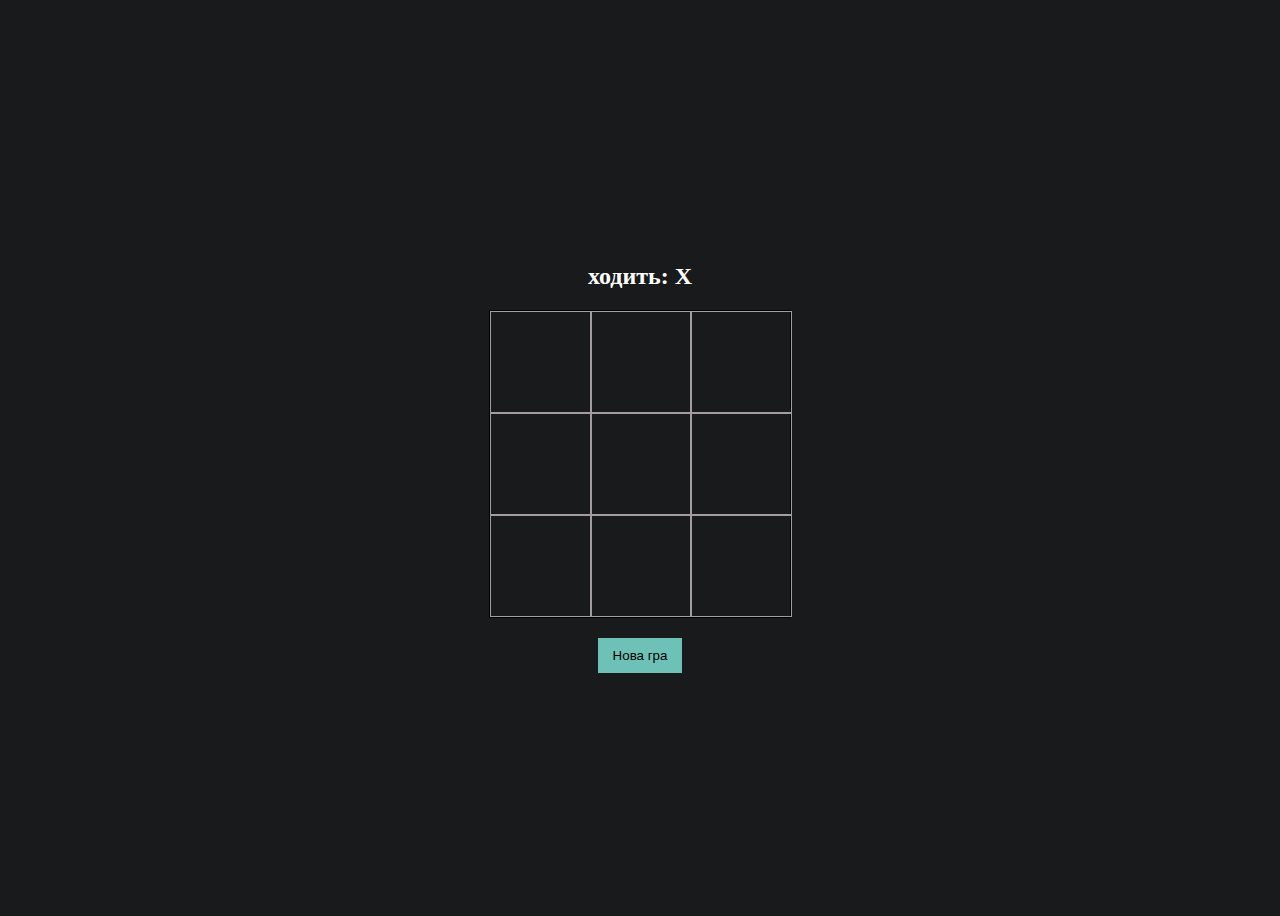
<file: VanillaProjects-JS/game/index.html>
<!DOCTYPE html>
<html lang="en">
<head>
    <meta charset="UTF-8">
    <meta name="viewport" content="width=device-width, initial-scale=1.0">
    <link rel="stylesheet" href="./style.css">
    <title>game</title>
</head>
<body>
 
    <div class="container">
             <h2 class="title">ходить: X</h2>
        <div class="game">
            <div class="field"></div>
            <div class="field"></div>
            <div class="field"></div>
            <div class="field"></div>
            <div class="field"></div>
            <div class="field"></div>
            <div class="field"></div>
            <div class="field"></div>
            <div class="field"></div>
        </div>
        <button class="new-game">Нова гра</button>
      </div>
      
 
<script src="./index-copy.js"></script>
</body>
</html>
</file>
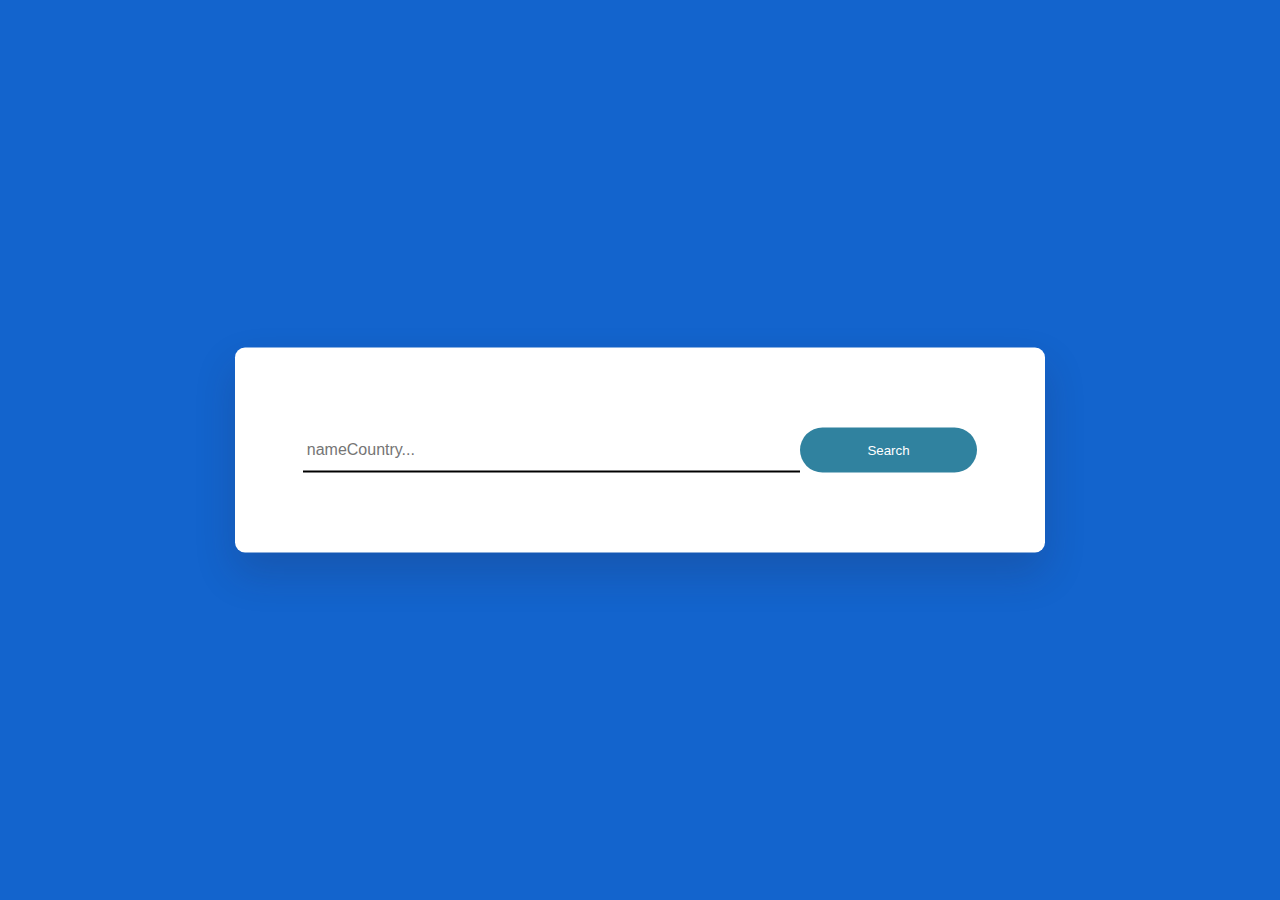
<file: API/countryGuideApp/countryGuideApp.html>
<!DOCTYPE html>
<html lang="en">

<head>
    <meta charset="UTF-8">
    <meta name="viewport" content="width=device-width, initial-scale=1.0">
    <link rel="stylesheet" href="./countryGuideApp.css">
    <title>countryGuideApp</title>
</head>

<body>
    <div class="container">
        <div class="search-box">
            <input type="text" placeholder="nameCountry..." id="input">
            <button id="btn">Search</button>
        </div>
                
        <div class="result" id="result">
            <!-- <img src="" alt=""> -->
        <!-- <h1>${inputWord}</h1>
        <p id="Capital">Capital: <span></span></p>
        <p id="Capital">Continent: <span>Asia</span </p>
        <p id="Capital">Population: <span>1380004385</span </p>
        <p id="Capital">Currency: <span>indian rupee - INR</span </p>
        <p id="Capital">Common language: <span>English,Hindi,Tamil</span </p> -->
        </div>

    </div>



    <script src="./countryGuideApp.js"></script>
</body>

</html>
</file>
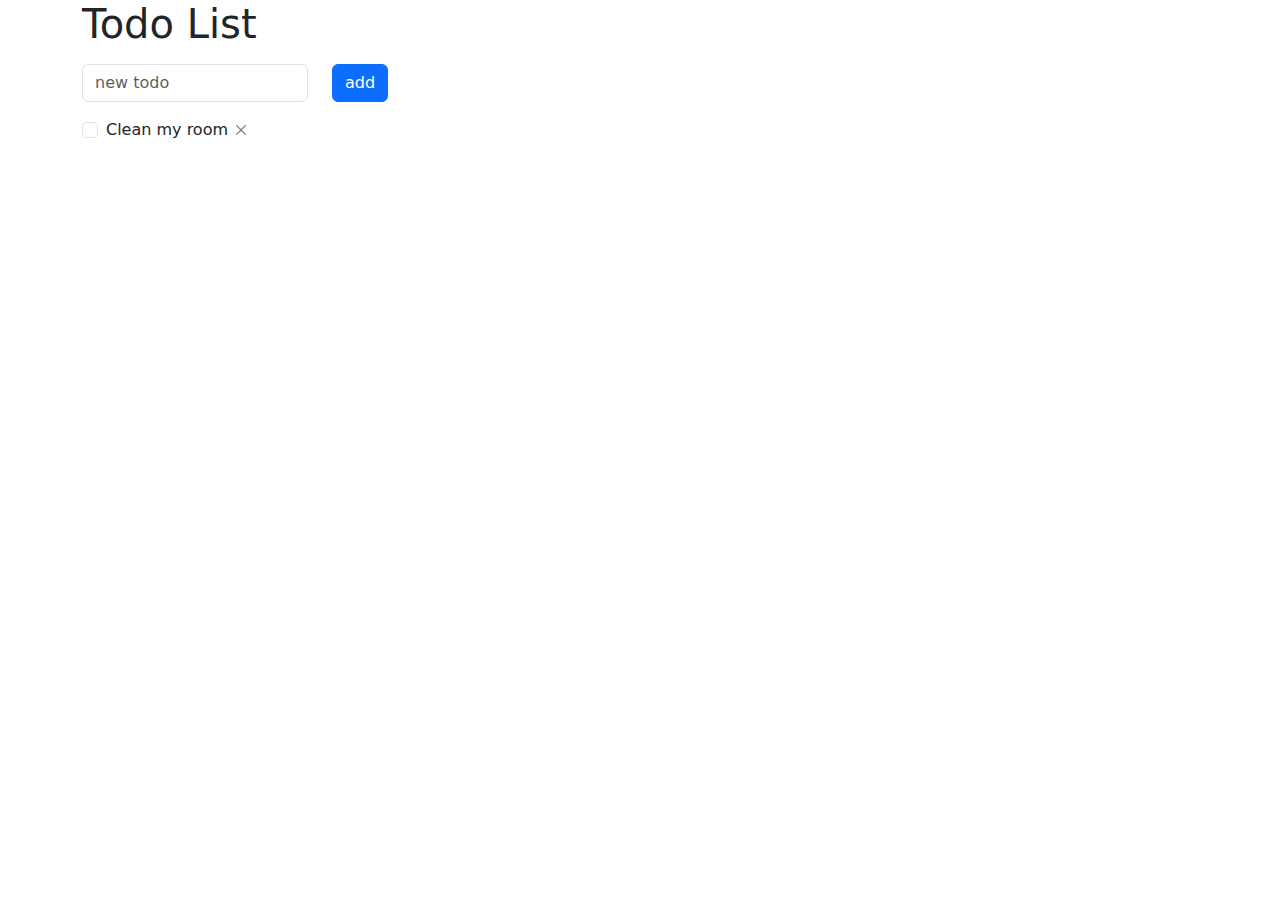
<file: API/CRUD/crud.html>
<!DOCTYPE html>
<html lang="en">
<head>
    <meta charset="UTF-8">
    <meta name="viewport" content="width=device-width, initial-scale=1.0">
    <link rel="stylesheet" href="https://cdn.jsdelivr.net/npm/bootstrap@5.3.2/dist/css/bootstrap.min.css">
    <title>CRUD-Todos</title>
    </head>
    <body>
    
        <div class="container">

            <h1 class="mb-3">Todo List</h1>
            <div class="row mb-3">
                <div class="col-auto">
                    <input id="todoText" type="text" class="form-control" placeholder="new todo">
                </div>
                <div class="col-auto">
                    <button class="btn btn-primary" id="addTodo">add</button>
                </div>
            </div>

        <div id="todos">
                <div class="form-check">
                    <label for="" class="form-check-label">
                        <input type="checkbox" class="form-check-input">
                        Clean my room
                    </label>
                    <button type="button" class="btn-close" aria-label="Close" style="font-size: 10px;"></button>
                </div>
        </div>

    </div>
    
        <script src="./crud.js"></script>
    </body>
    
    </html>
</file>
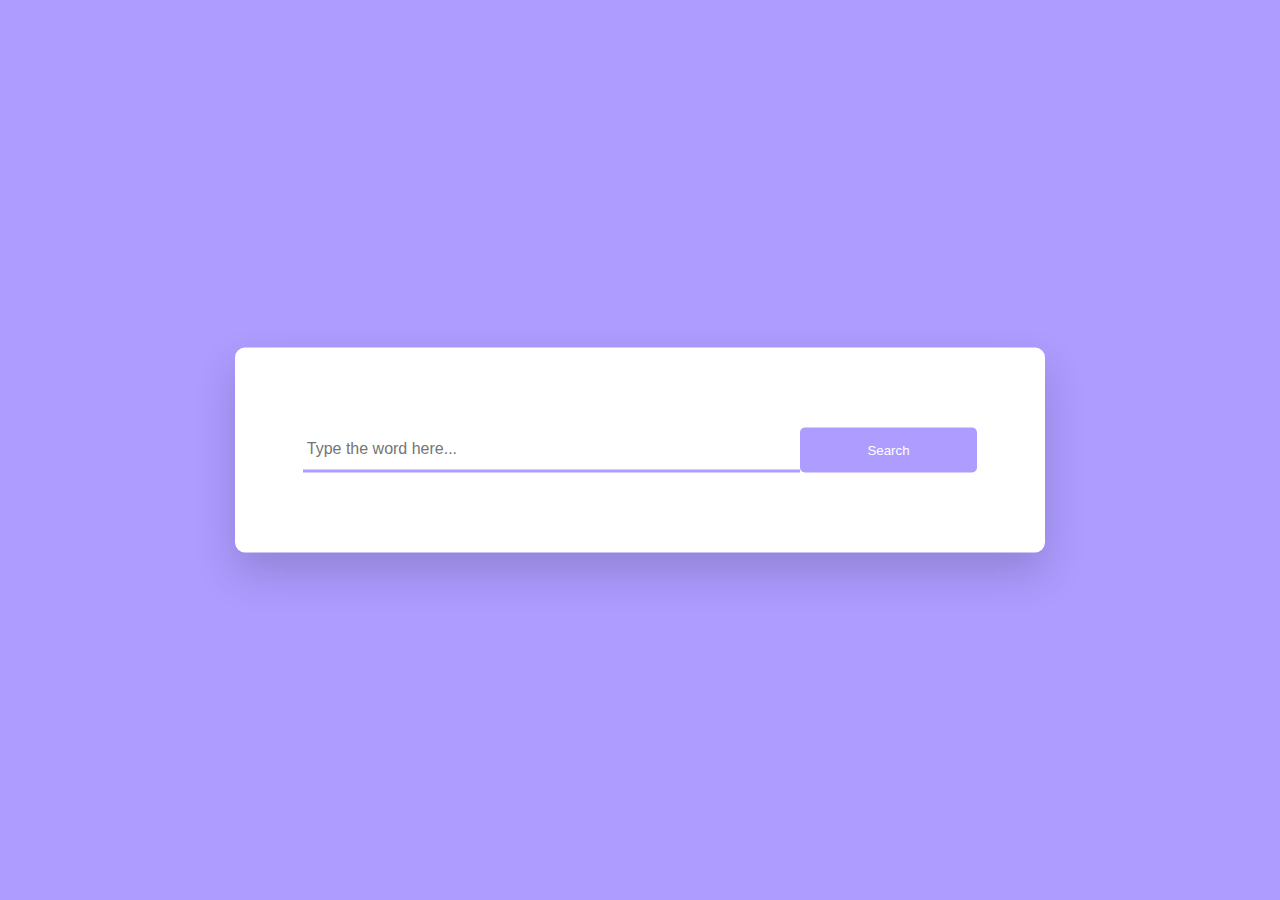
<file: API/dictionaryApp/dictionaryApp.html>
<!DOCTYPE html>
<html lang="en">

<head>
    <meta charset="UTF-8">
    <meta name="viewport" content="width=device-width, initial-scale=1.0">
    <link rel="stylesheet" href="https://cdnjs.cloudflare.com/ajax/libs/font-awesome/6.5.1/css/all.min.css">
    <link rel="stylesheet" href="./dictionaryApp.css">
    <title>dictionary</title>
</head>

<body>
    <audio src="" id="sound"></audio>
    <div class="container">
        <div class="search-box">
            <input type="text" placeholder="Type the word here..." id="inp-word">
            <button id="search-btn">Search</button>
        </div>

        <div class="result" id="result">
            
        </div>
    </div>
    <script src="./dictionaryApp.js"></script>
</body>

</html>
</file>
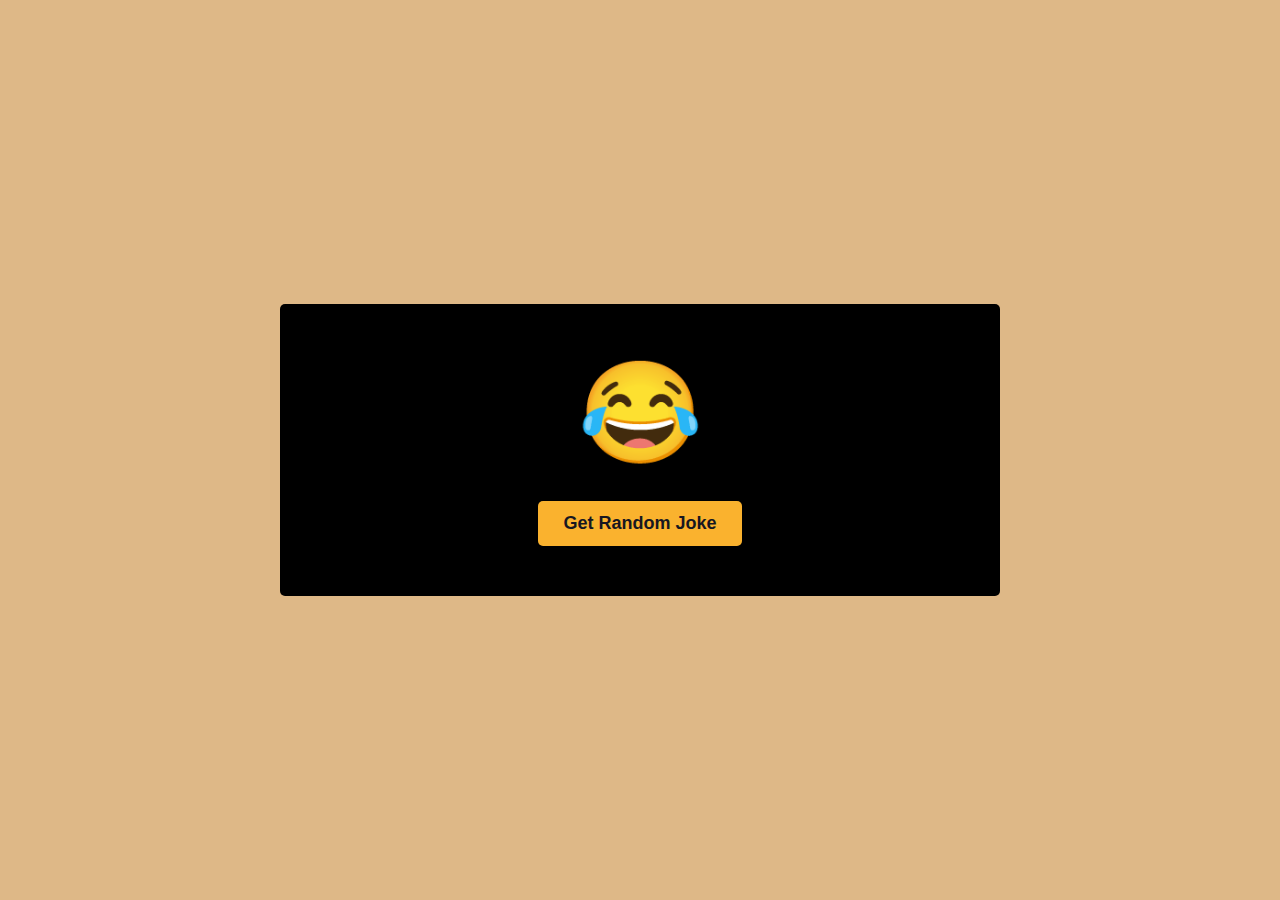
<file: API/jokeGeneratorAPI/jokeGenerator.html>
<!DOCTYPE html>
<html lang="en">
<head>
    <meta charset="UTF-8">
    <meta name="viewport" content="width=device-width, initial-scale=1.0">
    <link rel="stylesheet" href="./jokeGenerator.css">
    <title>JokeGenerator</title>
</head>
<body>
    <div class="wrapper">
        <span>&#128514</span>
        <p id="joke"></p>
        <button class="button" id="btn">Get Random Joke</button>
    </div>
    
    <script src="./jokeGenerator.js"></script>
    </body>
</html>
</file>
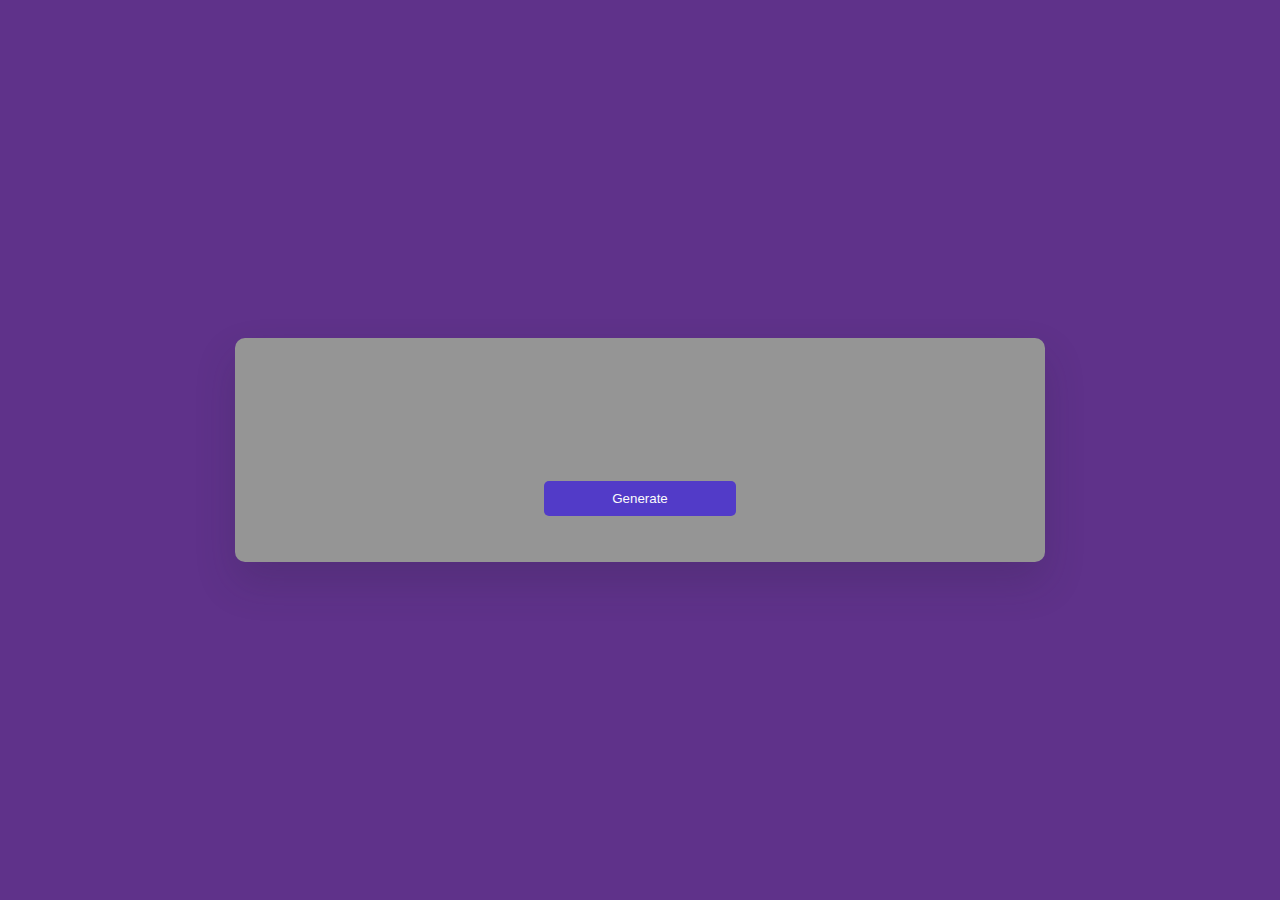
<file: API/randomQuote/randomQuote.html>
<!DOCTYPE html>
<html lang="en">
<head>
    <meta charset="UTF-8">
    <meta name="viewport" content="width=device-width, initial-scale=1.0">
    <link rel="stylesheet" href="./randomQuote.css">
    <title>Quote</title>
</head>
<body>
    
        <div class="container">
            <div class="quote-box">
                <p class="quote" id="quote">Lorem ipsum dolor sit amet.</p>
                <p class="author" id="author">Lorem, ipsum.</p>
                <button class="button" id="btn">Generate</button>
                <p></p>
            </div>
        </div>

    <script src="./randomQuote.js"></script>
</body>
</html>
</file>
<file: VanillaProjects-JS/game/style.css>
body {
    background-color: #181A1B;
    color:#fff;
}
.container {
    display: flex;
    flex-direction: column;
    align-items: center;
    justify-content: center;
    min-height: 100vh;
}

.res {}

.game {
    display: grid;
    grid-template-columns: repeat(3, 100px);
    border: 1px solid #000;
}

.field {
    font-size: 70px;
    align-items: center;
    justify-content: center;
    display: flex;
    width: 100px;
    height: 100px;
    border: 1px solid #a29e9e;
}

.field:hover {
    background-color: rgb(109, 185, 160);
}

.new-game {
    background-color: #6ec1b6;
    border: none;
    outline: none;
    margin-top: 20px;
    padding: 10px 15px;
}

.new-game:hover {
    opacity: 0.8;
}

.new-game:active {
    opacity: 0.6;
}
.title {
}
</file>
<file: API/countryGuideApp/countryGuideApp.css>
* {
    padding: 0;
    margin: 0;
    box-sizing: border-box;
}

*:not(i) {
    font-family: "Poppins", sans-serif;
}

body {
    background-color: #1364cd;
}

.container {
    background-color: #fff;
    width: 90vmin;
    position: absolute;
    top: 50%;
    left: 50%;
    transform: translate(-50%, -50%);
    padding: 80px 50px;
    border-radius: 10px;
    box-shadow: 0 20px 40px rgba(38, 33, 61, 0.2);
}


.search-box {
    width: 100%;
    display: flex;
    justify-content: center;
}
.search-box input {
    padding: 4px;
    width: 70%;
    border: none;
    outline: none;
    border-bottom: 2px solid #000000;
    font-size: 16px;
}
.search-box button {
    padding: 15px 0;
    width: 25%;
    background-color: #30829f;
    border: none;
    outline: none;
    color: #fff;
    border-radius: 50px;
}


/* res */

.result {
    line-height: 3;

}

.result h1 {
    text-align: center;
}

.result span {
    opacity: 0.7;
}

.result img {
  display: flex;
  margin: 0 auto;
}
</file>
<file: API/dictionaryApp/dictionaryApp.css>
* {
    padding: 0;
    margin: 0;
    box-sizing: border-box;
}

*:not(i) {
    font-family: "Poppins", sans-serif;
}

body {
    background-color: #ae9cff;
}


.container {
    background-color: #fff;
    width: 90vmin;
    position: absolute;
    top: 50%;
    left: 50%;
    transform: translate(-50%, -50%);
    padding: 80px 50px;
    border-radius: 10px;
    box-shadow: 0 20px 40px rgba(38, 33, 61, 0.2);
}

.search-box {
    width: 100%;
    display: flex;
    justify-content: center;
}

.search-box input {
    padding: 4px;
    width: 70%;
    border: none;
    outline: none;
    border-bottom: 3px solid #ae9cff;
    font-size: 16px;
}

.search-box button {
    padding: 15px 0;
    width: 25%;
    background-color: #ae9cff;
    border: none;
    outline: none;
    color: #fff;
    border-radius: 5px;
}

.result h3 {
    font-size: 30px;
    color: #1f194c;
}
.result .word {
    display: flex;
    justify-content: space-between;
    margin-top: 80px;
}

.result button {
    background-color: transparent;
    color:#ae9cff;
    border: none;
    outline: none;
    font-size: 18px;
}

.result .details {
    display: flex;
    gap: 10px;
    color: #b3b6b4;
    margin: 5px 0 20px 0;
    font-size: 14px;
}
.word-meanimg {
    color: #575a7b;
}
.word-example {
    color: #575a7b;
    font-style: italic;
    border-left: 5px solid #ae9cff;
    padding-left: 20px;
    margin-top: 30px;
}

.error {
    text-align: center;
    margin-top: 80px;
}
</file>
<file: API/jokeGeneratorAPI/jokeGenerator.css>
* {
    padding: 0;
    margin: 0;
    box-sizing: border-box;
    font-size: 'Rubick', sans-serif;
}

body {
    background-color: burlywood;
}


.wrapper {
    width: 80vmin;
    padding: 50px 40px;
    background-color: black;
    position: absolute;
    transform: translate(-50%, -50%);
    top: 50%;
    left: 50%;
    border-radius: 5px;
    box-shadow: 20px 20px 40px rgba(97, 63, 0, 0);
}

span {
    display: block;
    text-align: center;
    font-size: 100px;
}

p {
    font-size: 16px;
    color: #fff;
    font-weight: 400;
    text-align: center;
    word-wrap: break-word;
    line-height: 35px;
    margin: 30px 0;
    opacity: 0;

}

.fade {
    opacity: 1;
    transition: opacity 1.5s;
}
.button {
    display: block;
    background-color: #fab22e;
    border: none;
    padding: 5px;
    font-size: 18px;
    color: #171721;
    font-weight: 600;
    padding: 12px 25px;
    margin: 0 auto;
    border-radius: 5px;
    cursor: pointer;
}

.button:hover {
    opacity: 0.8;
}

.button:active {
    opacity: 0.6;
}
</file>
<file: API/randomQuote/randomQuote.css>
* {
    padding: 0;
    margin: 0;
    box-sizing: border-box;
}

body {
    background-color: rgb(95, 50, 138);
    font-family: Georgia, 'Times New Roman', Times, serif;
    font-weight: 600;
}

p {
    text-align: center;
    opacity: 0;
}

.fade {
    opacity: 1;
    transition: opacity 1.5s;
}
.container {
    background-color: rgb(149, 149, 149);
    width: 90vmin;
    position: absolute;
    top: 50%;
    left: 50%;
    transform: translate(-50%, -50%);
    border-radius: 10px;
    padding: 40px 20px;
    box-shadow: 0 20px 40px rgba(38, 33, 61, 0.2);
    line-height: 3;
    text-align: center;
}



.quote-box button {
    padding: 10px 0px;
    width: 25%;
    border: none;
    outline: none;
    background-color: #523bc8;
    border-radius: 5px;
    color: #fbfbfb;
    transition: 0.1s ease-in;
    cursor: pointer;
}

.button:hover {
    opacity: 0.9;
    color:#b7b7b7;
}

.button:active {
    opacity: 0.7;
}
</file>
